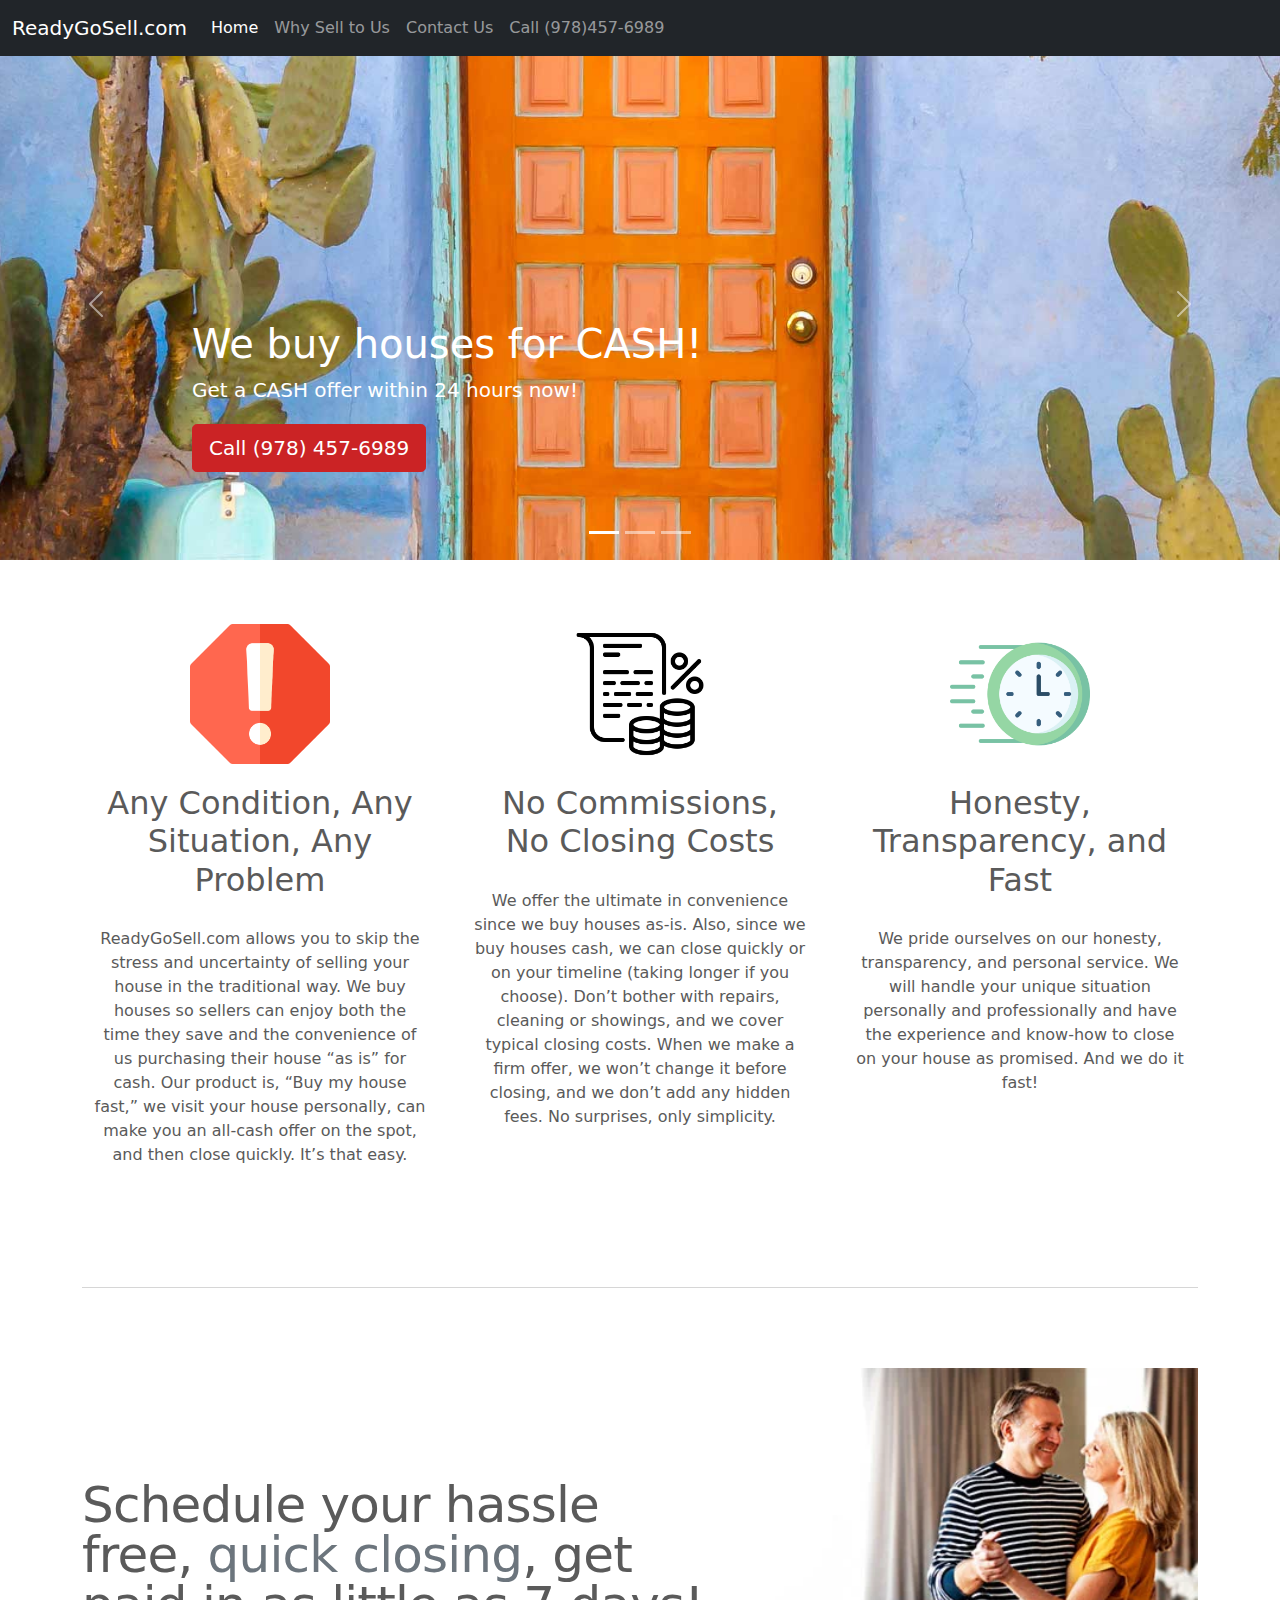
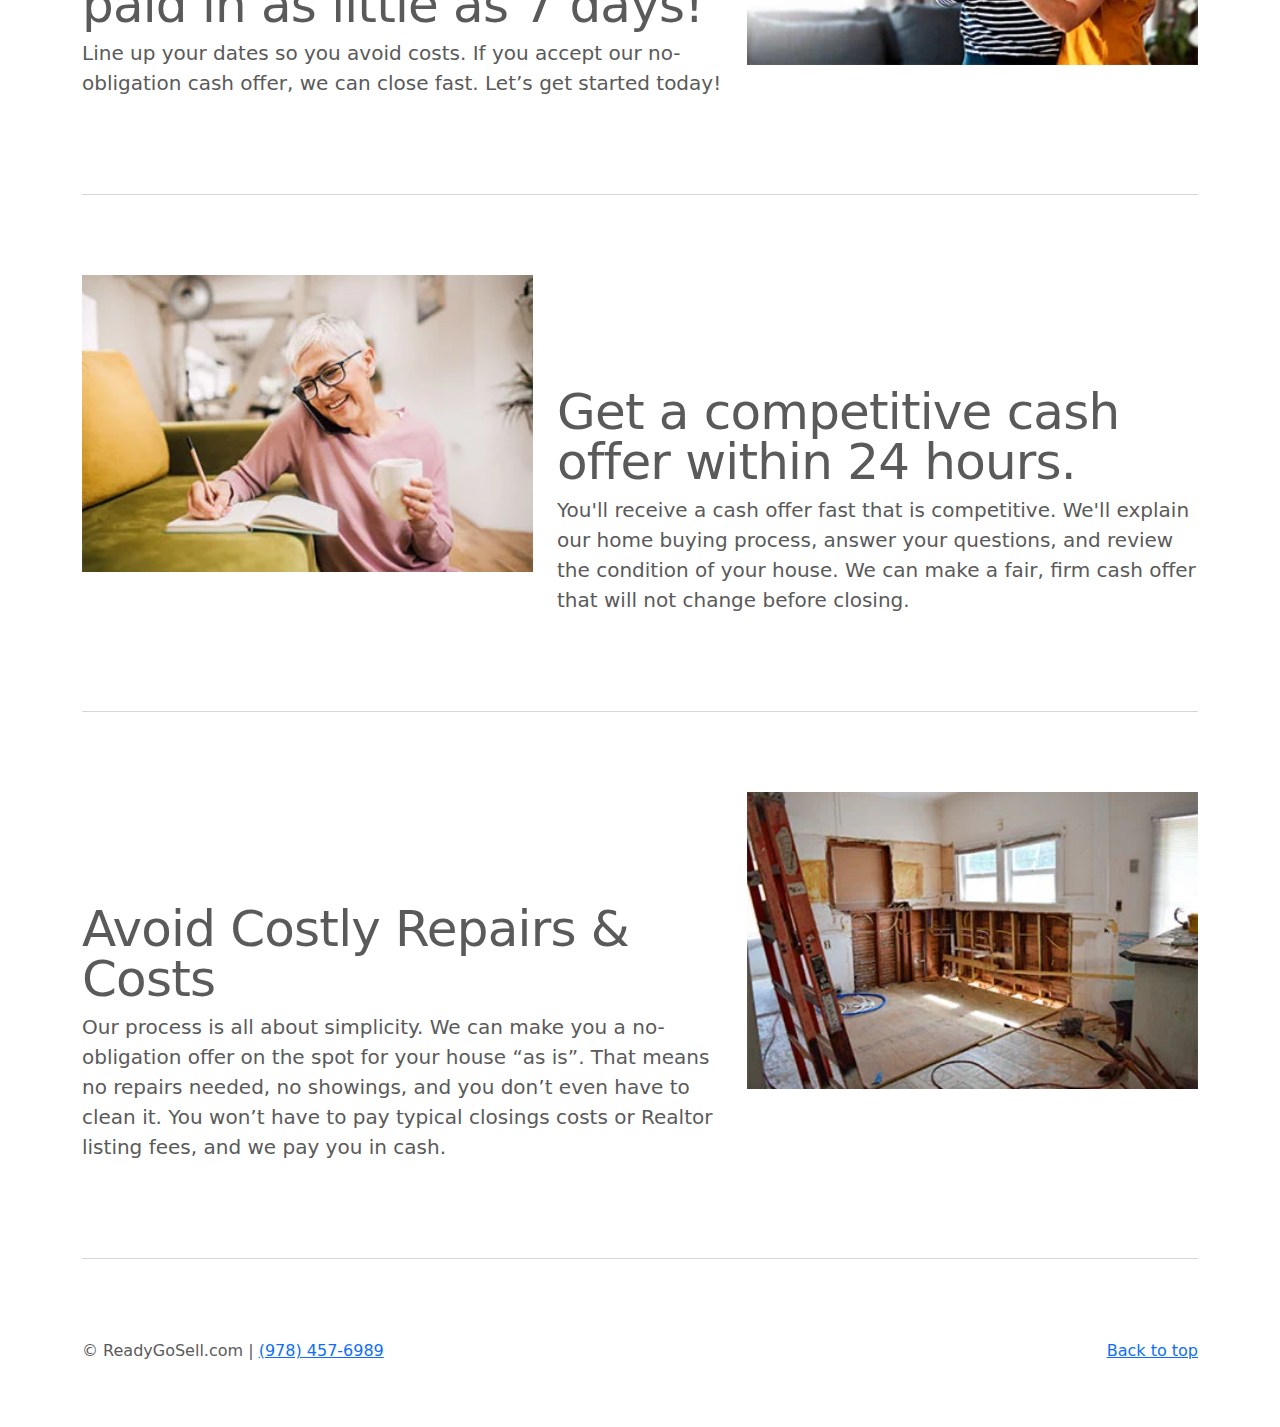
<file: docs/index.html>
<!doctype html>
<html lang="en">
  <head>
    <meta charset="utf-8">
    <meta name="viewport" content="width=device-width, initial-scale=1">
    <meta name="description" content="">
    <meta name="author" content="Mark Otto, Jacob Thornton, and Bootstrap contributors">
    <meta name="generator" content="Hugo 0.88.1">
    <title>ReadyGoSell.com - Home</title>

    <link rel="canonical" href="https://getbootstrap.com/docs/5.1/examples/carousel/">

    

    <!-- Bootstrap core CSS -->
<link href="./assets/dist/css/bootstrap.min.css" rel="stylesheet">

    <style>
      .bd-placeholder-img {
        font-size: 1.125rem;
        text-anchor: middle;
        -webkit-user-select: none;
        -moz-user-select: none;
        user-select: none;
      }

      @media (min-width: 768px) {
        .bd-placeholder-img-lg {
          font-size: 3.5rem;
        }
      }
    </style>

    
    <!-- Custom styles for this template -->
    <link href="carousel.css" rel="stylesheet">

    <!-- Global site tag (gtag.js) - Google Analytics -->
<script async src="https://www.googletagmanager.com/gtag/js?id=G-SQLKLJJEPP"></script>
<script>
  window.dataLayer = window.dataLayer || [];
  function gtag(){dataLayer.push(arguments);}
  gtag('js', new Date());

  gtag('config', 'G-SQLKLJJEPP');
</script>



  </head>
  <body>
    
<header>
  <nav class="navbar navbar-expand-md navbar-dark fixed-top bg-dark">
    <div class="container-fluid">
      <a class="navbar-brand" href="./index.html">ReadyGoSell.com</a>
      <button class="navbar-toggler" type="button" data-bs-toggle="collapse" data-bs-target="#navbarCollapse" aria-controls="navbarCollapse" aria-expanded="false" aria-label="Toggle navigation">
        <span class="navbar-toggler-icon"></span>
      </button>
      <div class="collapse navbar-collapse" id="navbarCollapse">
        <ul class="navbar-nav me-auto mb-2 mb-md-0">
          <li class="nav-item">
            <a class="nav-link active" aria-current="page" href="./index.html">Home</a>
          </li>
          <li class="nav-item">
            <a class="nav-link" aria-current="page" href="./why.html">Why Sell to Us</a>
          </li>
          <li class="nav-item">
            <a class="nav-link" href="./contact-us.html">Contact Us</a>
          </li>
          <li class="nav-item">
            <a class="nav-link" href="tel:9784576989">Call (978)457-6989</a>
          </li>
          <!-- <li class="nav-item">
            <a class="nav-link disabled">Disabled</a>
          </li> -->
        </ul>
        <!-- <form class="d-flex">
          <input class="form-control me-2" type="search" placeholder="Search" aria-label="Search">
          <button class="btn btn-outline-success" type="submit">Search</button>
        </form> -->
      </div>
    </div>
  </nav>
</header>

<main>





  <div id="myCarousel" class="carousel slide" data-bs-ride="carousel">
    <div class="carousel-indicators">
      <button type="button" data-bs-target="#myCarousel" data-bs-slide-to="0" class="active" aria-current="true" aria-label="Slide 1"></button>
      <button type="button" data-bs-target="#myCarousel" data-bs-slide-to="1" aria-label="Slide 2"></button>
      <button type="button" data-bs-target="#myCarousel" data-bs-slide-to="2" aria-label="Slide 3"></button>
    </div>
    <div class="carousel-inner">
      <div class="carousel-item active" id="banner-1">
        <div class="container">
          <div class="carousel-caption text-start" >
            <h1>We buy houses for <span class="yellow">CASH!</span></h1>
            <p>Get a <span class="yellow">CASH</span> offer within 24 hours now!</p>
            <p><a class="btn btn-lg btn-primary contact-us" href="tel:9784576989">Call (978) 457-6989</a></p>
          </div>
        </div>
      </div>
      <div class="carousel-item" id="banner-2">
        <div class="container">
          <div class="carousel-caption">
            <h1>Request your offer online, no prep work or showings.</h1>
            <p>Tell us about your home's features and upgrades — it only takes minutes.</p>
            <p><a class="btn btn-lg btn-primary contact-us" href="tel:9784576989">Contact Us!</a></p>
          </div>
        </div>
      </div>
      <div class="carousel-item" id="banner-3">
        <div class="container">
          <div class="carousel-caption text-end">
            <h1>Schedule your hassle free, quick closing, get paid in as little as 7 days!</h1>
            <p>There's no financing fall-through risk so you can confidently make your next move.</p>
            <p><a class="btn btn-lg btn-primary contact-us" href="tel:9784576989">Get Your Offer!</a></p>
          </div>
        </div>
      </div>
    </div>
    <button class="carousel-control-prev" type="button" data-bs-target="#myCarousel" data-bs-slide="prev">
      <span class="carousel-control-prev-icon" aria-hidden="true"></span>
      <span class="visually-hidden">Previous</span>
    </button>
    <button class="carousel-control-next" type="button" data-bs-target="#myCarousel" data-bs-slide="next">
      <span class="carousel-control-next-icon" aria-hidden="true"></span>
      <span class="visually-hidden">Next</span>
    </button>
  </div>


  <!-- Marketing messaging and featurettes
  ================================================== -->
  <!-- Wrap the rest of the page in another container to center all the content. -->

  <div class="container marketing">

    <!-- Three columns of text below the carousel -->
    <div class="row">
      <div class="col-lg-4">
        <img src="./images/problem.png" width="140" height="140">

        <h2 class="top-3">Any Condition, Any Situation, Any Problem</h2>
        <p>ReadyGoSell.com allows you to skip the stress and uncertainty of selling your house in the traditional way. We buy houses so sellers can enjoy both the time they save and the convenience of us purchasing their house “as is” for cash. Our product is, “Buy my house fast,” we visit your house personally, can make you an all-cash offer on the spot, and then close quickly.  It’s that easy.</p>
        <!-- <p><a class="btn btn-secondary" href="#">View details &raquo;</a></p> -->
      </div><!-- /.col-lg-4 -->
      <div class="col-lg-4">
        <img src="./images/costs.png" width="140" height="140">

        <h2 class="top-3">No Commissions, No Closing Costs</h2>
        <p>We offer the ultimate in convenience since we buy houses as-is.  Also, since we buy houses cash, we can close quickly or on your timeline (taking longer if you choose). Don’t bother with repairs, cleaning or showings, and we cover typical closing costs. When we make a firm offer, we won’t change it before closing, and we don’t add any hidden fees. No surprises, only simplicity.</p>
        <!-- <p><a class="btn btn-secondary" href="#">View details &raquo;</a></p> -->
      </div><!-- /.col-lg-4 -->
      <div class="col-lg-4">
        <img src="./images/fast.png" width="140" height="140">

        <h2 class="top-3">Honesty, Transparency, and Fast</h2>
        <p>We pride ourselves on our honesty, transparency, and personal service. We will handle your unique situation personally and professionally and have the experience and know-how to close on your house as promised. And we do it fast!</p>
        <!-- <p><a class="btn btn-secondary" href="#">View details &raquo;</a></p> -->
      </div><!-- /.col-lg-4 -->
    </div><!-- /.row -->


    <!-- START THE FEATURETTES -->

    <hr class="featurette-divider">

    <div class="row featurette">
      <div class="col-md-7">
        <h2 class="featurette-heading">Schedule your hassle free, <span class="text-muted">quick closing</span>, get paid in as little as 7 days!</h2>
        <p class="lead">Line up your dates so you avoid costs.  If you accept our no-obligation cash offer, we can close fast. Let’s get started today!</p>
      </div>
      <div class="col-md-5">
        <img src="./images/featurette-1.webp" max-width="500" width="100%" height="auto">
      </div>
    </div>

    <hr class="featurette-divider">

    <div class="row featurette">
      <div class="col-md-7 order-md-2">
        <h2 class="featurette-heading">Get a competitive cash offer within 24 hours.</h2>
        <p class="lead">You'll receive a cash offer fast that is competitive. We'll explain our home buying process, answer your questions, and review the condition of your house. We can make a fair, firm cash offer that will not change before closing.</p>
      </div>
      <div class="col-md-5 order-md-1">
        <img src="./images/featurette-2.webp"  max-width="500" width="100%" height="auto">
      </div>
    </div>

    <hr class="featurette-divider">

    <div class="row featurette">
      <div class="col-md-7">
        <h2 class="featurette-heading">Avoid Costly Repairs & Costs</h2>
        <p class="lead">Our process is all about simplicity. We can make you a no-obligation offer on the spot for your house “as is”. That means no repairs needed, no showings, and you don’t even have to clean it. You won’t have to pay typical closings costs or Realtor listing fees, and we pay you in cash.</p>
      </div>
      <div class="col-md-5">
        <img src="./images/featurette-3.webp"  max-width="500" width="100%" height="auto">
      </div>
    </div>

    <hr class="featurette-divider">

    <!-- /END THE FEATURETTES -->

  </div><!-- /.container -->


  <!-- FOOTER -->
  <footer class="container">
    <p class="float-end"><a href="#">Back to top</a></p>
    <p>&copy; ReadyGoSell.com | <a href="tel:9784576989">(978) 457-6989</a></p>
  </footer>
</main>


    <script src="./assets/dist/js/bootstrap.bundle.min.js"></script>

      
  </body>
</html>
</file>
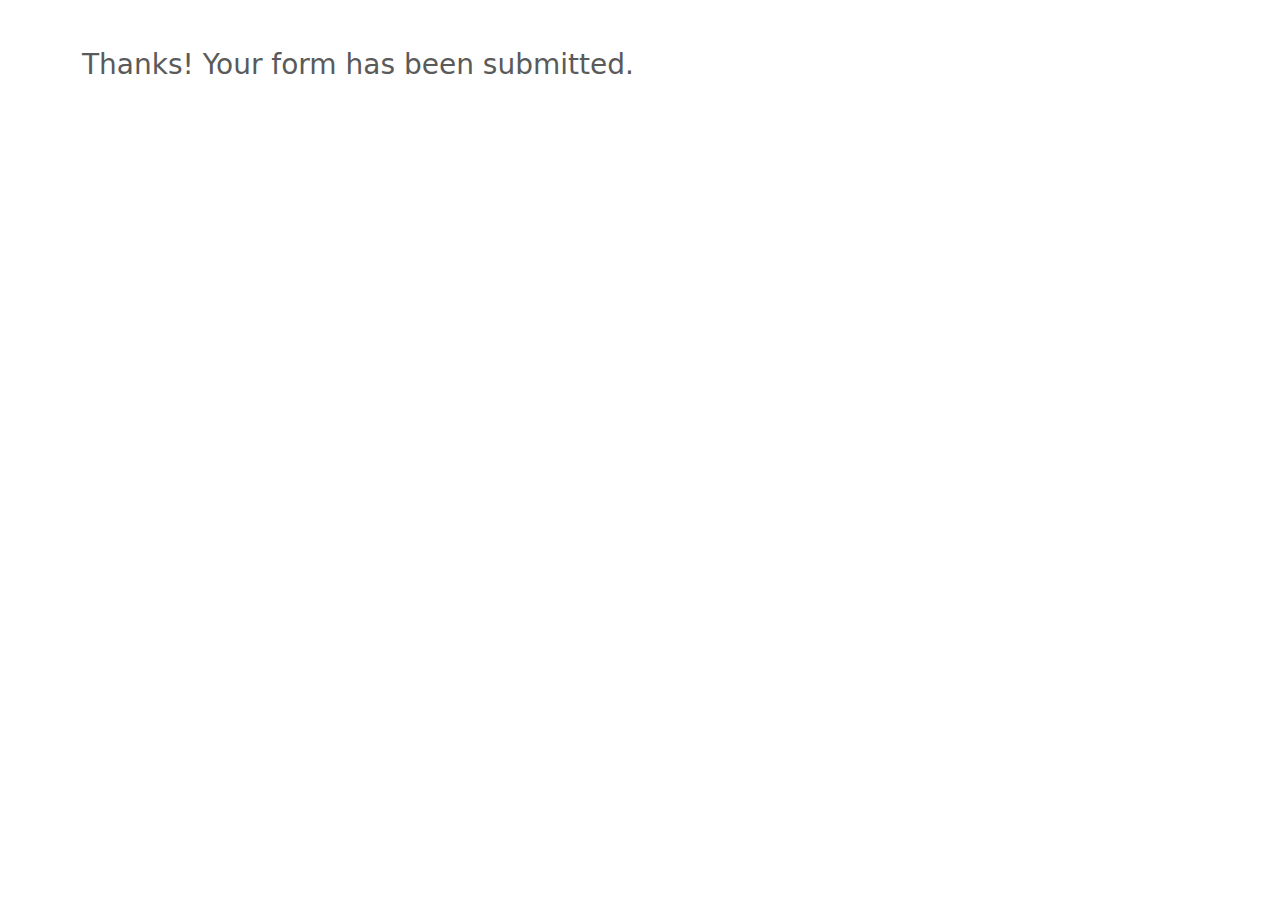
<file: docs/confirmation.html>
<!doctype html>
<html lang="en">
  <head>
    <meta charset="utf-8">
    <meta name="viewport" content="width=device-width, initial-scale=1">
    <meta name="description" content="">
    <meta name="author" content="Mark Otto, Jacob Thornton, and Bootstrap contributors">
    <meta name="generator" content="Hugo 0.88.1">
    <title>ReadyGoSell.com - Confirmation</title>

    <link rel="canonical" href="https://getbootstrap.com/docs/5.1/examples/carousel/">

    

    <!-- Bootstrap core CSS -->
<link href="./assets/dist/css/bootstrap.min.css" rel="stylesheet">

    <style>
      .bd-placeholder-img {
        font-size: 1.125rem;
        text-anchor: middle;
        -webkit-user-select: none;
        -moz-user-select: none;
        user-select: none;
      }

      @media (min-width: 768px) {
        .bd-placeholder-img-lg {
          font-size: 3.5rem;
        }
      }
    </style>

    
    <!-- Custom styles for this template -->
    <link href="carousel.css" rel="stylesheet">
    <!-- Global site tag (gtag.js) - Google Analytics -->
<script async src="https://www.googletagmanager.com/gtag/js?id=G-SQLKLJJEPP"></script>
<script>
  window.dataLayer = window.dataLayer || [];
  function gtag(){dataLayer.push(arguments);}
  gtag('js', new Date());

  gtag('config', 'G-SQLKLJJEPP');
</script>
  </head>
  <body>
    


<main>
  <div class="container marketing">
    <div class="row featurette">
      <div class="col-md-7">
        <h3>Thanks! Your form has been submitted.</h3>
        <p></p>
      </div>
      
    </div>





</main>


    <script src="./assets/dist/js/bootstrap.bundle.min.js"></script>

      
  </body>
</html>
</file>
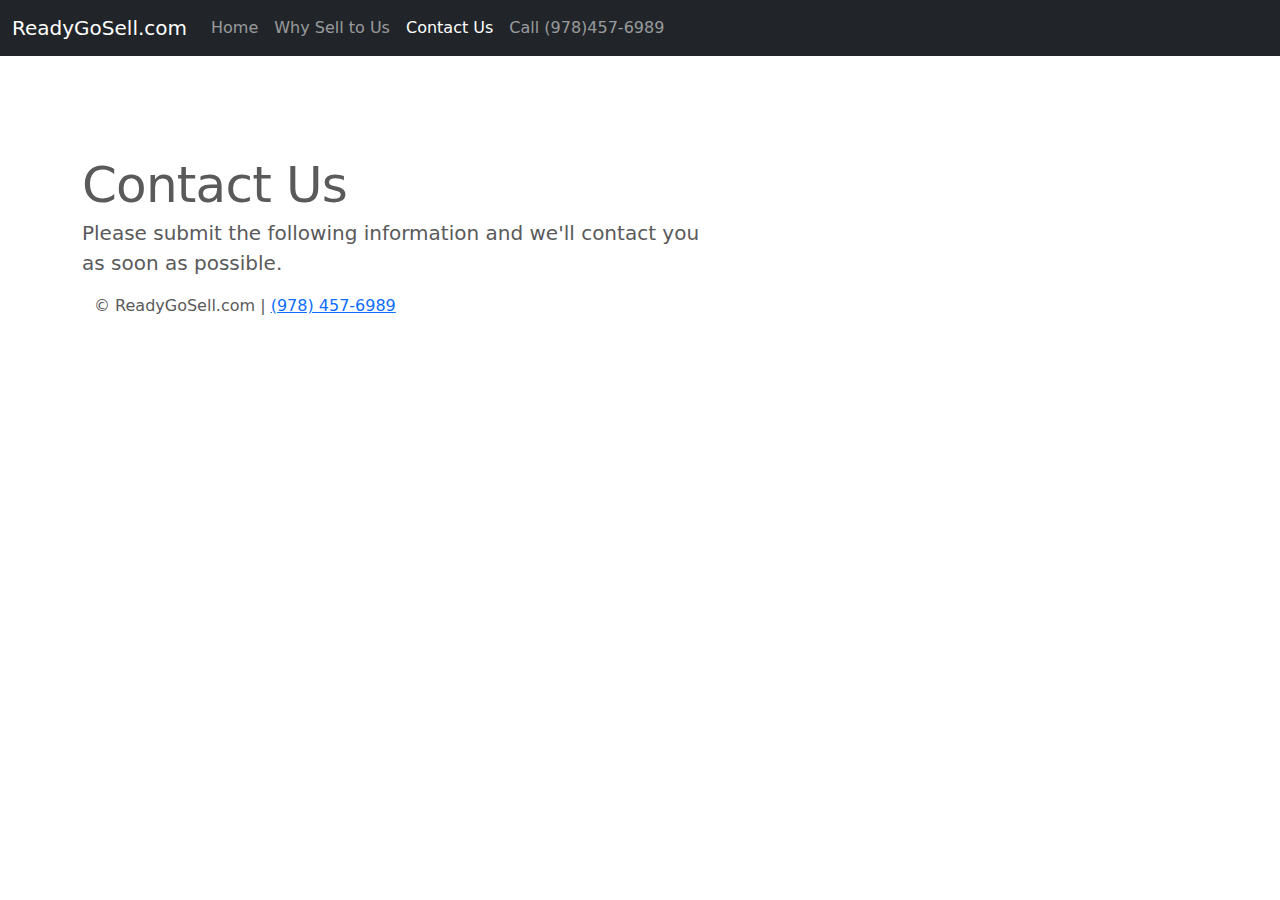
<file: docs/contact-us.html>
<!doctype html>
<html lang="en">
  <head>
    <meta charset="utf-8">
    <meta name="viewport" content="width=device-width, initial-scale=1">
    <meta name="description" content="">
    <meta name="author" content="Mark Otto, Jacob Thornton, and Bootstrap contributors">
    <meta name="generator" content="Hugo 0.88.1">
    <title>ReadyGoSell.com - Contact Us</title>

    <link rel="canonical" href="https://getbootstrap.com/docs/5.1/examples/carousel/">

    

    <!-- Bootstrap core CSS -->
<link href="./assets/dist/css/bootstrap.min.css" rel="stylesheet">

    <style>
      .bd-placeholder-img {
        font-size: 1.125rem;
        text-anchor: middle;
        -webkit-user-select: none;
        -moz-user-select: none;
        user-select: none;
      }

      @media (min-width: 768px) {
        .bd-placeholder-img-lg {
          font-size: 3.5rem;
        }
      }

    </style>


    
    <!-- Custom styles for this template -->
    <link href="carousel.css" rel="stylesheet">

    <!-- Global site tag (gtag.js) - Google Analytics -->
<script async src="https://www.googletagmanager.com/gtag/js?id=G-SQLKLJJEPP"></script>
<script>
  window.dataLayer = window.dataLayer || [];
  function gtag(){dataLayer.push(arguments);}
  gtag('js', new Date());

  gtag('config', 'G-SQLKLJJEPP');
</script>


  </head>
  <body>
    
<header>
  <nav class="navbar navbar-expand-md navbar-dark fixed-top bg-dark">
    <div class="container-fluid">
      <a class="navbar-brand" href="./index.html">ReadyGoSell.com</a>
      <button class="navbar-toggler" type="button" data-bs-toggle="collapse" data-bs-target="#navbarCollapse" aria-controls="navbarCollapse" aria-expanded="false" aria-label="Toggle navigation">
        <span class="navbar-toggler-icon"></span>
      </button>
      <div class="collapse navbar-collapse" id="navbarCollapse">
        <ul class="navbar-nav me-auto mb-2 mb-md-0">
          <li class="nav-item">
            <a class="nav-link" aria-current="page" href="./index.html">Home</a>
          </li>
          <li class="nav-item">
            <a class="nav-link" aria-current="page" href="./why.html">Why Sell to Us</a>
          </li>
          <li class="nav-item">
            <a class="nav-link active" href="#">Contact Us</a>
          </li>
          <li class="nav-item">
            <a class="nav-link" href="tel:9784576989">Call (978)457-6989</a>
          </li>
          <!-- <li class="nav-item">
            <a class="nav-link disabled">Disabled</a>
          </li> -->
        </ul>
        <!-- <form class="d-flex">
          <input class="form-control me-2" type="search" placeholder="Search" aria-label="Search">
          <button class="btn btn-outline-success" type="submit">Search</button>
        </form> -->
      </div>
    </div>
  </nav>
</header>

<main>
  <div class="container marketing">
    <div class="row featurette">
      <div class="col-md-7">
        <h2 class="featurette-heading">Contact Us</h2>
        <p class="lead">Please submit the following information and we'll contact you as soon as possible.</p>
      </div>
      
    </div>

<!-- BEGIN Podio web form -->
<script src="https://podio.com/webforms/26938496/2060070.js"></script>
<script type="text/javascript">
  _podioWebForm.render("2060070")
</script>
<noscript>
  <a href="https://podio.com/webforms/26938496/2060070" target="_blank">Please fill out the form</a>
</noscript>


<!-- END Podio web form -->



  <!-- Marketing messaging and featurettes
  ================================================== -->
  <!-- Wrap the rest of the page in another container to center all the content. -->

  <div class="container marketing">

   

  </div><!-- /.container -->


  <!-- FOOTER -->
  <footer class="container">
    
    <p>&copy; ReadyGoSell.com | <a href="tel:9784576989">(978) 457-6989</a></p>
  </footer>
</main>


    <script src="./assets/dist/js/bootstrap.bundle.min.js"></script>


  </body>
</html>
</file>
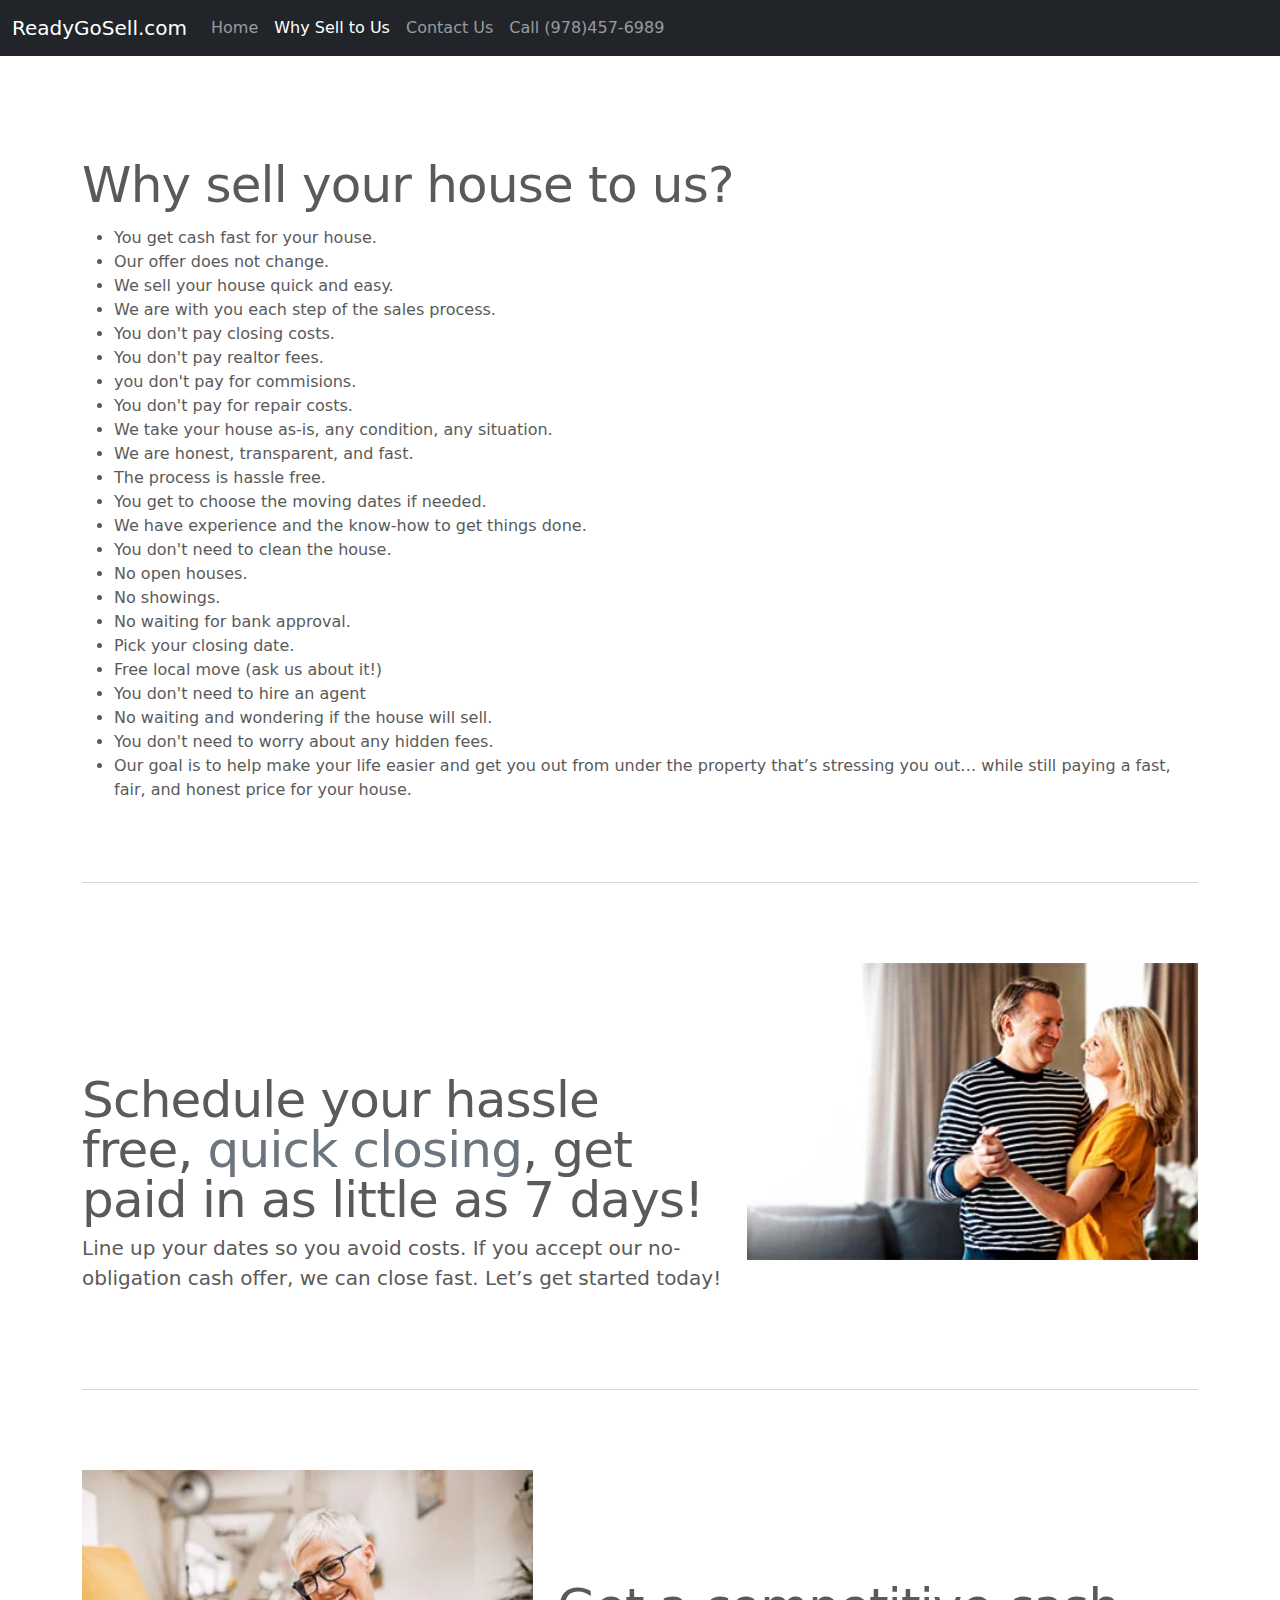
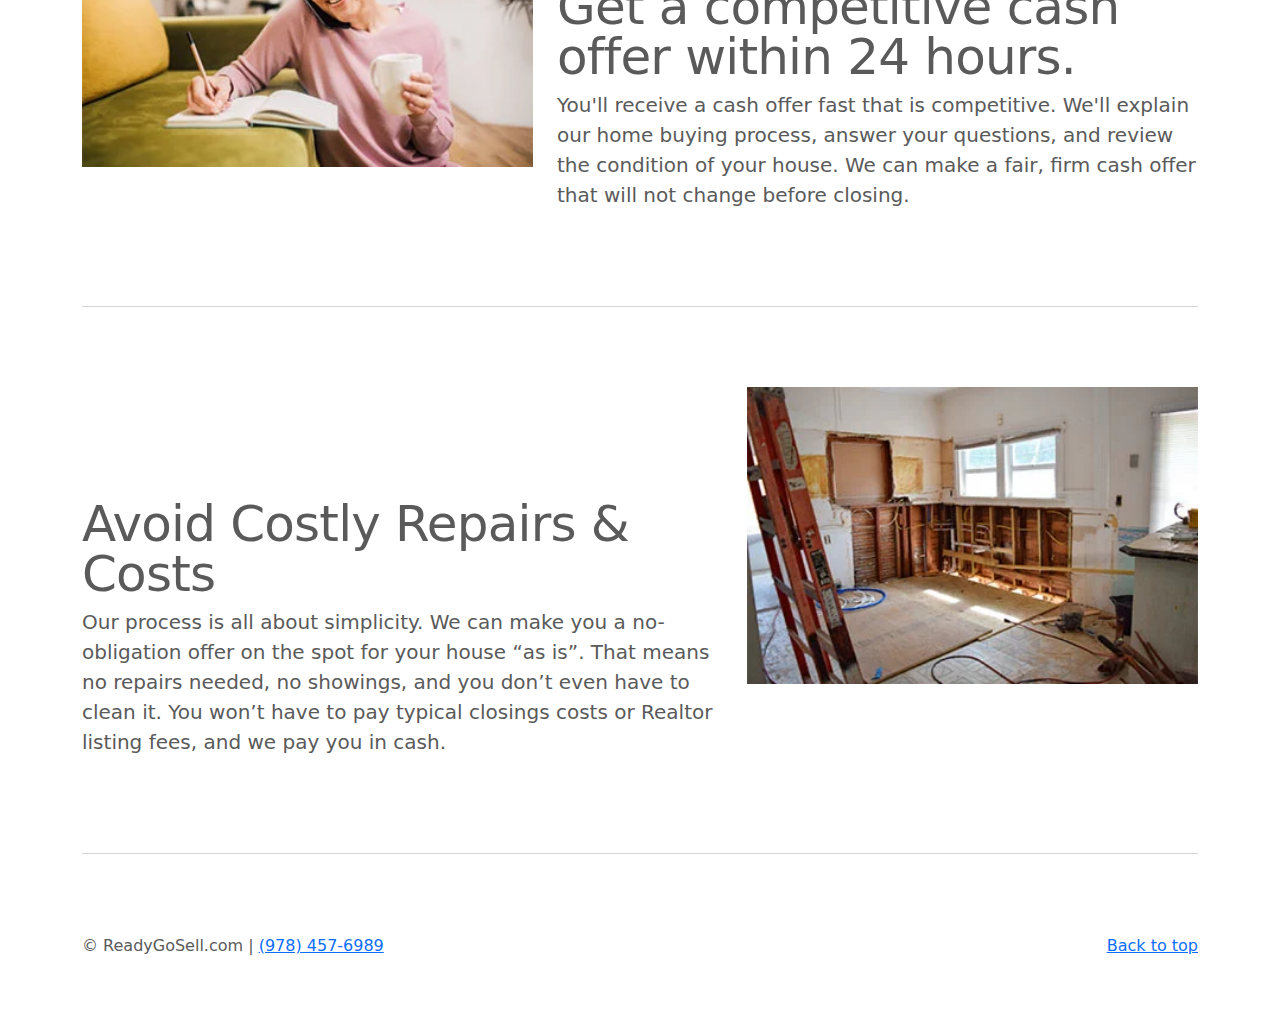
<file: docs/why.html>
<!doctype html>
<html lang="en">
  <head>
    <meta charset="utf-8">
    <meta name="viewport" content="width=device-width, initial-scale=1">
    <meta name="description" content="">
    <meta name="author" content="Mark Otto, Jacob Thornton, and Bootstrap contributors">
    <meta name="generator" content="Hugo 0.88.1">
    <title>ReadyGoSell.com - Home</title>

    <link rel="canonical" href="https://getbootstrap.com/docs/5.1/examples/carousel/">

    

    <!-- Bootstrap core CSS -->
<link href="./assets/dist/css/bootstrap.min.css" rel="stylesheet">

    <style>
      .bd-placeholder-img {
        font-size: 1.125rem;
        text-anchor: middle;
        -webkit-user-select: none;
        -moz-user-select: none;
        user-select: none;
      }

      @media (min-width: 768px) {
        .bd-placeholder-img-lg {
          font-size: 3.5rem;
        }
      }
    </style>

    
    <!-- Custom styles for this template -->
    <link href="carousel.css" rel="stylesheet">

    <!-- Global site tag (gtag.js) - Google Analytics -->
<script async src="https://www.googletagmanager.com/gtag/js?id=G-SQLKLJJEPP"></script>
<script>
  window.dataLayer = window.dataLayer || [];
  function gtag(){dataLayer.push(arguments);}
  gtag('js', new Date());

  gtag('config', 'G-SQLKLJJEPP');
</script>



  </head>
  <body>
    
<header>
  <nav class="navbar navbar-expand-md navbar-dark fixed-top bg-dark">
    <div class="container-fluid">
      <a class="navbar-brand" href="./index.html">ReadyGoSell.com</a>
      <button class="navbar-toggler" type="button" data-bs-toggle="collapse" data-bs-target="#navbarCollapse" aria-controls="navbarCollapse" aria-expanded="false" aria-label="Toggle navigation">
        <span class="navbar-toggler-icon"></span>
      </button>
      <div class="collapse navbar-collapse" id="navbarCollapse">
        <ul class="navbar-nav me-auto mb-2 mb-md-0">
          <li class="nav-item">
            <a class="nav-link" aria-current="page" href="./index.html">Home</a>
          </li>
          <li class="nav-item">
            <a class="nav-link active" aria-current="page" href="./why.html">Why Sell to Us</a>
          </li>
          <li class="nav-item">
            <a class="nav-link" href="./contact-us.html">Contact Us</a>
          </li>
          <li class="nav-item">
            <a class="nav-link" href="tel:9784576989">Call (978)457-6989</a>
          </li>
          <!-- <li class="nav-item">
            <a class="nav-link disabled">Disabled</a>
          </li> -->
        </ul>
        <!-- <form class="d-flex">
          <input class="form-control me-2" type="search" placeholder="Search" aria-label="Search">
          <button class="btn btn-outline-success" type="submit">Search</button>
        </form> -->
      </div>
    </div>
  </nav>
</header>

<main>




  <!-- Marketing messaging and featurettes
  ================================================== -->
  <!-- Wrap the rest of the page in another container to center all the content. -->
  <div class="container marketing">

    <h2 class="featurette-heading">
      Why sell your house to us?
    </h2>

    <p>
      <ul>

      <li>You get cash fast for your house.</li>
      <li>Our offer does not change.</li>
      <li>We sell your house quick and easy.</li>
      <li>We are with you each step of the sales process.</li>
      <li>You don't pay closing costs.</li>
      <li>You don't pay realtor fees.</li>
      <li>you don't pay for commisions.</li>
      <li>You don't pay for repair costs.</li>
      <li>We take your house as-is, any condition, any situation.</li>
      <li>We are honest, transparent, and fast.</li>
      <li>The process is hassle free.</li>
      <li>You get to choose the moving dates if needed.</li>
      <li>We have experience and the know-how to get things done.</li>
      <li>You don't need to clean the house.</li>
      <li>No open houses.</li>
      <li>No showings.</li>
      <li>No waiting for bank approval.</li>
      <li>Pick your closing date.</li>
      <li>Free local move (ask us about it!)</li>
      <li>You don't need to hire an agent</li>
      <li>No waiting and wondering if the house will sell.</li>
      <li>You don't need to worry about any hidden fees.</li>
      <li>Our goal is to help make your life easier and get you out from under the property that’s stressing you out… while still paying a fast, fair, and honest price for your house.</li>
      </ul>
    </p>




    <!-- START THE FEATURETTES -->

    <hr class="featurette-divider">

    <div class="row featurette">
      <div class="col-md-7">
        <h2 class="featurette-heading">Schedule your hassle free, <span class="text-muted">quick closing</span>, get paid in as little as 7 days!</h2>
        <p class="lead">Line up your dates so you avoid costs.  If you accept our no-obligation cash offer, we can close fast. Let’s get started today!</p>
      </div>
      <div class="col-md-5">
        <img src="./images/featurette-1.webp" max-width="500" width="100%" height="auto">
      </div>
    </div>

    <hr class="featurette-divider">

    <div class="row featurette">
      <div class="col-md-7 order-md-2">
        <h2 class="featurette-heading">Get a competitive cash offer within 24 hours.</h2>
        <p class="lead">You'll receive a cash offer fast that is competitive. We'll explain our home buying process, answer your questions, and review the condition of your house. We can make a fair, firm cash offer that will not change before closing.</p>
      </div>
      <div class="col-md-5 order-md-1">
        <img src="./images/featurette-2.webp"  max-width="500" width="100%" height="auto">
      </div>
    </div>

    <hr class="featurette-divider">

    <div class="row featurette">
      <div class="col-md-7">
        <h2 class="featurette-heading">Avoid Costly Repairs & Costs</h2>
        <p class="lead">Our process is all about simplicity. We can make you a no-obligation offer on the spot for your house “as is”. That means no repairs needed, no showings, and you don’t even have to clean it. You won’t have to pay typical closings costs or Realtor listing fees, and we pay you in cash.</p>
      </div>
      <div class="col-md-5">
        <img src="./images/featurette-3.webp"  max-width="500" width="100%" height="auto">
      </div>
    </div>

    <hr class="featurette-divider">

    <!-- /END THE FEATURETTES -->

  </div><!-- /.container -->


  <!-- FOOTER -->
  <footer class="container">
    <p class="float-end"><a href="#">Back to top</a></p>
    <p>&copy; ReadyGoSell.com | <a href="tel:9784576989">(978) 457-6989</a></p> 
  </footer>
</main>


    <script src="./assets/dist/js/bootstrap.bundle.min.js"></script>

      
  </body>
</html>
</file>
<file: docs/carousel.css>
/* GLOBAL STYLES
-------------------------------------------------- */
/* Padding below the footer and lighter body text */

body {
  padding-top: 3rem;
  padding-bottom: 3rem;
  color: #5a5a5a;
}


/* CUSTOMIZE THE CAROUSEL
-------------------------------------------------- */

/* Carousel base class */
.carousel {
  margin-bottom: 4rem;
}
/* Since positioning the image, we need to help out the caption */
.carousel-caption {
  bottom: 3rem;
  z-index: 10;
}

/* Declare heights because of positioning of img element */
.carousel-item {
  height: 32rem;
}
.carousel-item > img {
  position: absolute;
  top: 0;
  left: 0;
  min-width: 100%;
  height: 32rem;
}


/* MARKETING CONTENT
-------------------------------------------------- */

/* Center align the text within the three columns below the carousel */
.marketing .col-lg-4 {
  margin-bottom: 1.5rem;
  text-align: center;
}
.marketing h2 {
  font-weight: 400;
}
/* rtl:begin:ignore */
.marketing .col-lg-4 p {
  margin-right: .75rem;
  margin-left: .75rem;
}
/* rtl:end:ignore */


/* Featurettes
------------------------- */

.featurette-divider {
  margin: 5rem 0; /* Space out the Bootstrap <hr> more */
}

/* Thin out the marketing headings */
.featurette-heading {
  font-weight: 300;
  line-height: 1;
  /* rtl:remove */
  letter-spacing: -.05rem;
}


/* RESPONSIVE CSS
-------------------------------------------------- */

@media (min-width: 40em) {
  /* Bump up size of carousel content */
  .carousel-caption p {
    margin-bottom: 1.25rem;
    font-size: 1.25rem;
    line-height: 1.4;
  }

  .featurette-heading {
    font-size: 50px;
  }
}

@media (min-width: 62em) {
  .featurette-heading {
    margin-top: 7rem;
  }
}

.contact-us {
  background-color: #CB2325;
  color: #fff;
  border-color: #CB2325;
}

.top-3 {
  padding: 20px;
}

#banner-1{
  background-image: url(./images/banner-1.jpeg);
  background-position: center center;
  background-size: cover;
}

#banner-2{
  background-image: url(./images/banner-2.jpeg);
  background-position: center center;
  background-size: cover;
}

#banner-3{
  background-image: url(./images/banner-3.jpeg);
  background-position: center center;
  background-size: cover;
}

@media (max-width: 375px) {
  .container.marketing {
    margin-top: 20px;
  }

}
</file>
